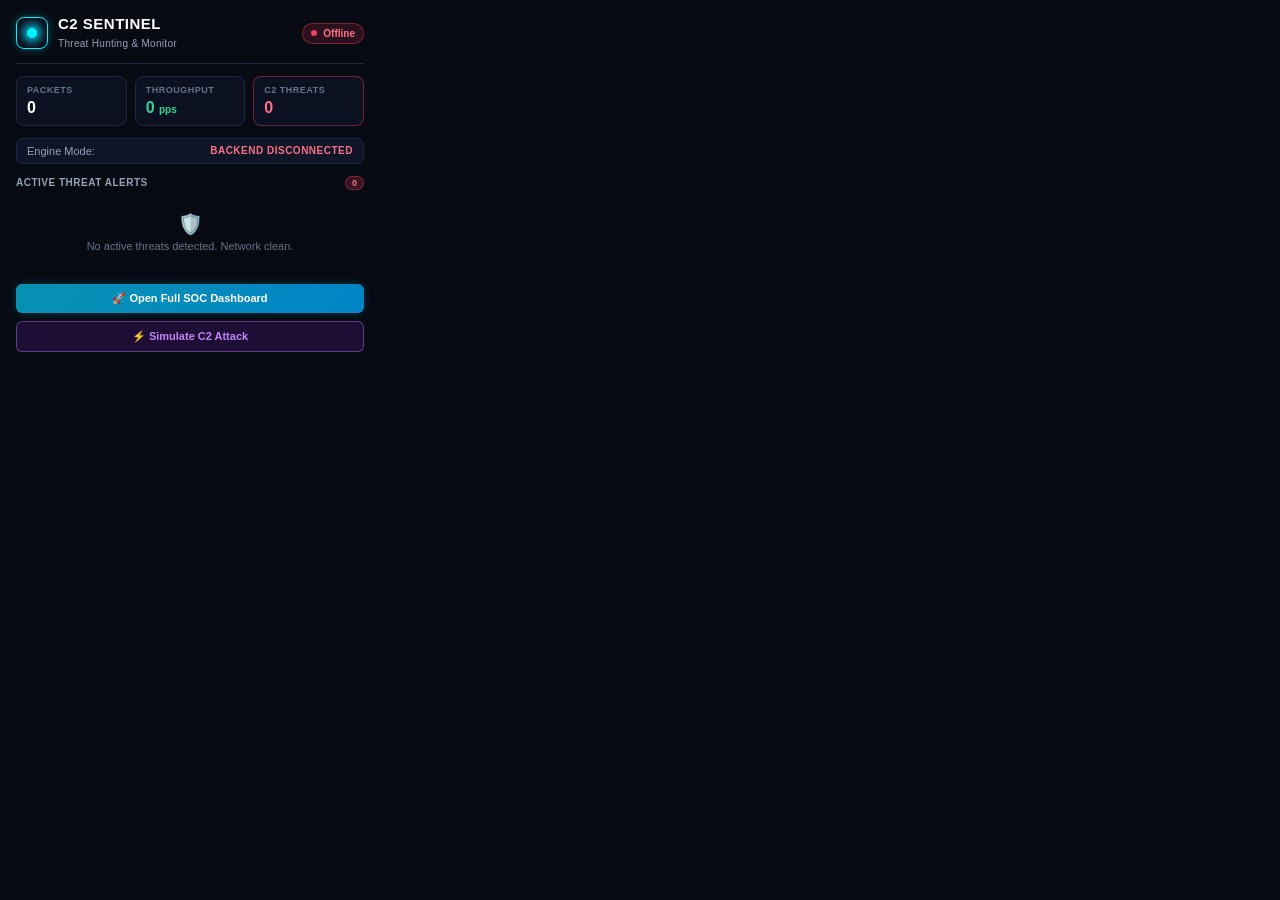
<file: extension/popup/popup.html>
<!DOCTYPE html>
<html lang="en">
<head>
  <meta charset="UTF-8" />
  <meta name="viewport" content="width=device-width, initial-scale=1.0" />
  <title>C2 Sentinel Popup</title>
  <link rel="stylesheet" href="popup.css" />
</head>
<body>
  <div class="popup-container">
    <!-- HEADER -->
    <header class="header">
      <div class="brand">
        <div class="logo-shield">
          <div class="shield-inner"></div>
        </div>
        <div>
          <h1 class="title">C2 SENTINEL</h1>
          <span class="subtitle">Threat Hunting & Monitor</span>
        </div>
      </div>
      <div id="connBadge" class="conn-badge offline">
        <span class="dot"></span>
        <span id="connText">Checking...</span>
      </div>
    </header>

    <!-- METRICS GRID -->
    <section class="metrics-grid">
      <div class="metric-card">
        <span class="metric-label">PACKETS</span>
        <span class="metric-val" id="valPackets">0</span>
      </div>
      <div class="metric-card">
        <span class="metric-label">THROUGHPUT</span>
        <span class="metric-val text-emerald" id="valPPS">0 <small>pps</small></span>
      </div>
      <div class="metric-card border-threat">
        <span class="metric-label">C2 THREATS</span>
        <span class="metric-val text-rose" id="valThreats">0</span>
      </div>
    </section>

    <!-- STATUS INFO BAR -->
    <div class="status-bar">
      <span class="status-label">Engine Mode:</span>
      <span id="engineMode" class="status-mode">IDLE / CONNECTING</span>
    </div>

    <!-- RECENT ALERTS SECTION -->
    <section class="alerts-section">
      <div class="section-header">
        <span class="section-title">ACTIVE THREAT ALERTS</span>
        <span id="alertCountBadge" class="badge-mini">0</span>
      </div>
      <div id="alertsList" class="alerts-list">
        <div class="empty-alerts">
          <div class="empty-icon">🛡️</div>
          <div>No active threats detected. Network clean.</div>
        </div>
      </div>
    </section>

    <!-- ACTION BUTTONS -->
    <footer class="footer">
      <button id="btnOpenDashboard" class="btn btn-primary">
        <span>🚀 Open Full SOC Dashboard</span>
      </button>
      <button id="btnToggleSim" class="btn btn-secondary">
        <span>⚡ Simulate C2 Attack</span>
      </button>
    </footer>
  </div>

  <script src="popup.js"></script>
</body>
</html>
</file>
<file: extension/popup/popup.css>
/* C2 Sentinel - Chrome Extension Popup Styling */

* {
  box-sizing: border-box;
  margin: 0;
  padding: 0;
  font-family: -apple-system, BlinkMacSystemFont, 'Segoe UI', Roboto, Helvetica, Arial, sans-serif;
}

body {
  width: 380px;
  background-color: #070a12;
  color: #e2e8f0;
  margin: 0;
  padding: 0;
  overflow-x: hidden;
}

.popup-container {
  padding: 16px;
  display: flex;
  flex-direction: column;
  gap: 12px;
}

/* Header */
.header {
  display: flex;
  align-items: center;
  justify-content: space-between;
  border-bottom: 1px solid #1e293b;
  padding-bottom: 12px;
}

.brand {
  display: flex;
  align-items: center;
  gap: 10px;
}

.logo-shield {
  width: 32px;
  height: 32px;
  background: radial-gradient(circle, #0891b2 0%, #0b1120 70%);
  border: 1.5px solid #00f3ff;
  border-radius: 8px;
  display: flex;
  align-items: center;
  justify-content: center;
  box-shadow: 0 0 10px rgba(0, 243, 255, 0.3);
}

.shield-inner {
  width: 10px;
  height: 10px;
  background: #00f3ff;
  border-radius: 50%;
  box-shadow: 0 0 8px #00f3ff;
}

.title {
  font-size: 15px;
  font-weight: 800;
  letter-spacing: 0.5px;
  color: #ffffff;
  line-height: 1.1;
}

.subtitle {
  font-size: 10px;
  color: #94a3b8;
  letter-spacing: 0.3px;
}

/* Connection Badge */
.conn-badge {
  display: flex;
  align-items: center;
  gap: 6px;
  padding: 4px 8px;
  border-radius: 12px;
  font-size: 10px;
  font-weight: 600;
}

.conn-badge.online {
  background: rgba(16, 185, 129, 0.15);
  border: 1px solid rgba(16, 185, 129, 0.4);
  color: #34d399;
}

.conn-badge.offline {
  background: rgba(244, 63, 94, 0.15);
  border: 1px solid rgba(244, 63, 94, 0.4);
  color: #fb7185;
}

.dot {
  width: 6px;
  height: 6px;
  border-radius: 50%;
}

.online .dot {
  background: #10b981;
  box-shadow: 0 0 6px #10b981;
}

.offline .dot {
  background: #f43f5e;
}

/* Metrics Grid */
.metrics-grid {
  display: grid;
  grid-template-columns: repeat(3, 1fr);
  gap: 8px;
}

.metric-card {
  background: #0b1120;
  border: 1px solid #1e293b;
  border-radius: 8px;
  padding: 8px 10px;
  display: flex;
  flex-direction: column;
}

.metric-card.border-threat {
  border-color: rgba(244, 63, 94, 0.4);
}

.metric-label {
  font-size: 9px;
  font-weight: 700;
  color: #64748b;
  letter-spacing: 0.5px;
}

.metric-val {
  font-size: 16px;
  font-weight: 800;
  color: #ffffff;
  margin-top: 4px;
}

.metric-val small {
  font-size: 10px;
  font-weight: 600;
}

.text-emerald { color: #34d399; }
.text-rose { color: #fb7185; }

/* Status Bar */
.status-bar {
  display: flex;
  align-items: center;
  justify-content: space-between;
  background: #0d1527;
  padding: 6px 10px;
  border-radius: 6px;
  font-size: 11px;
  border: 1px solid #1a2744;
}

.status-label {
  color: #94a3b8;
}

.status-mode {
  font-weight: 700;
  color: #00f3ff;
  font-size: 10px;
  letter-spacing: 0.5px;
}

/* Alerts Section */
.alerts-section {
  display: flex;
  flex-direction: column;
  gap: 6px;
}

.section-header {
  display: flex;
  align-items: center;
  justify-content: space-between;
}

.section-title {
  font-size: 10px;
  font-weight: 700;
  color: #94a3b8;
  letter-spacing: 0.5px;
}

.badge-mini {
  background: rgba(244, 63, 94, 0.2);
  color: #fb7185;
  border: 1px solid rgba(244, 63, 94, 0.4);
  font-size: 9px;
  font-weight: 800;
  padding: 1px 6px;
  border-radius: 10px;
}

.alerts-list {
  max-height: 130px;
  overflow-y: auto;
  display: flex;
  flex-direction: column;
  gap: 6px;
}

.alerts-list::-webkit-scrollbar {
  width: 4px;
}

.alerts-list::-webkit-scrollbar-thumb {
  background: #1e293b;
  border-radius: 4px;
}

.empty-alerts {
  text-align: center;
  padding: 16px 8px;
  color: #64748b;
  font-size: 11px;
}

.empty-icon {
  font-size: 20px;
  margin-bottom: 4px;
}

/* Alert Item Card */
.alert-card {
  background: rgba(15, 23, 42, 0.8);
  border-left: 3px solid #f43f5e;
  border-radius: 4px;
  padding: 6px 8px;
  font-size: 10px;
  border-top: 1px solid #1e293b;
  border-right: 1px solid #1e293b;
  border-bottom: 1px solid #1e293b;
}

.alert-header {
  display: flex;
  align-items: center;
  justify-content: space-between;
  margin-bottom: 3px;
}

.alert-flow {
  font-family: monospace;
  font-weight: 700;
  color: #ffffff;
}

.alert-sev {
  font-size: 8px;
  font-weight: 800;
  padding: 1px 4px;
  border-radius: 3px;
}

.sev-CRITICAL {
  background: rgba(244, 63, 94, 0.25);
  color: #fb7185;
  border: 1px solid #f43f5e;
}

.sev-HIGH {
  background: rgba(245, 158, 11, 0.25);
  color: #fbbf24;
  border: 1px solid #f59e0b;
}

.alert-desc {
  color: #94a3b8;
  font-size: 9px;
  line-height: 1.3;
}

/* Footer / Buttons */
.footer {
  display: flex;
  flex-direction: column;
  gap: 8px;
  margin-top: 4px;
}

.btn {
  display: flex;
  align-items: center;
  justify-content: center;
  padding: 8px 12px;
  border-radius: 6px;
  font-size: 11px;
  font-weight: 700;
  cursor: pointer;
  border: none;
  transition: all 0.15s ease;
}

.btn-primary {
  background: linear-gradient(135deg, #0891b2, #0284c7);
  color: #ffffff;
  box-shadow: 0 0 10px rgba(8, 145, 178, 0.3);
}

.btn-primary:hover {
  background: linear-gradient(135deg, #06b6d4, #0ea5e9);
  box-shadow: 0 0 15px rgba(6, 182, 212, 0.5);
}

.btn-secondary {
  background: rgba(88, 28, 135, 0.3);
  color: #c084fc;
  border: 1px solid rgba(192, 132, 252, 0.4);
}

.btn-secondary:hover {
  background: rgba(88, 28, 135, 0.5);
  color: #ffffff;
}
</file>
